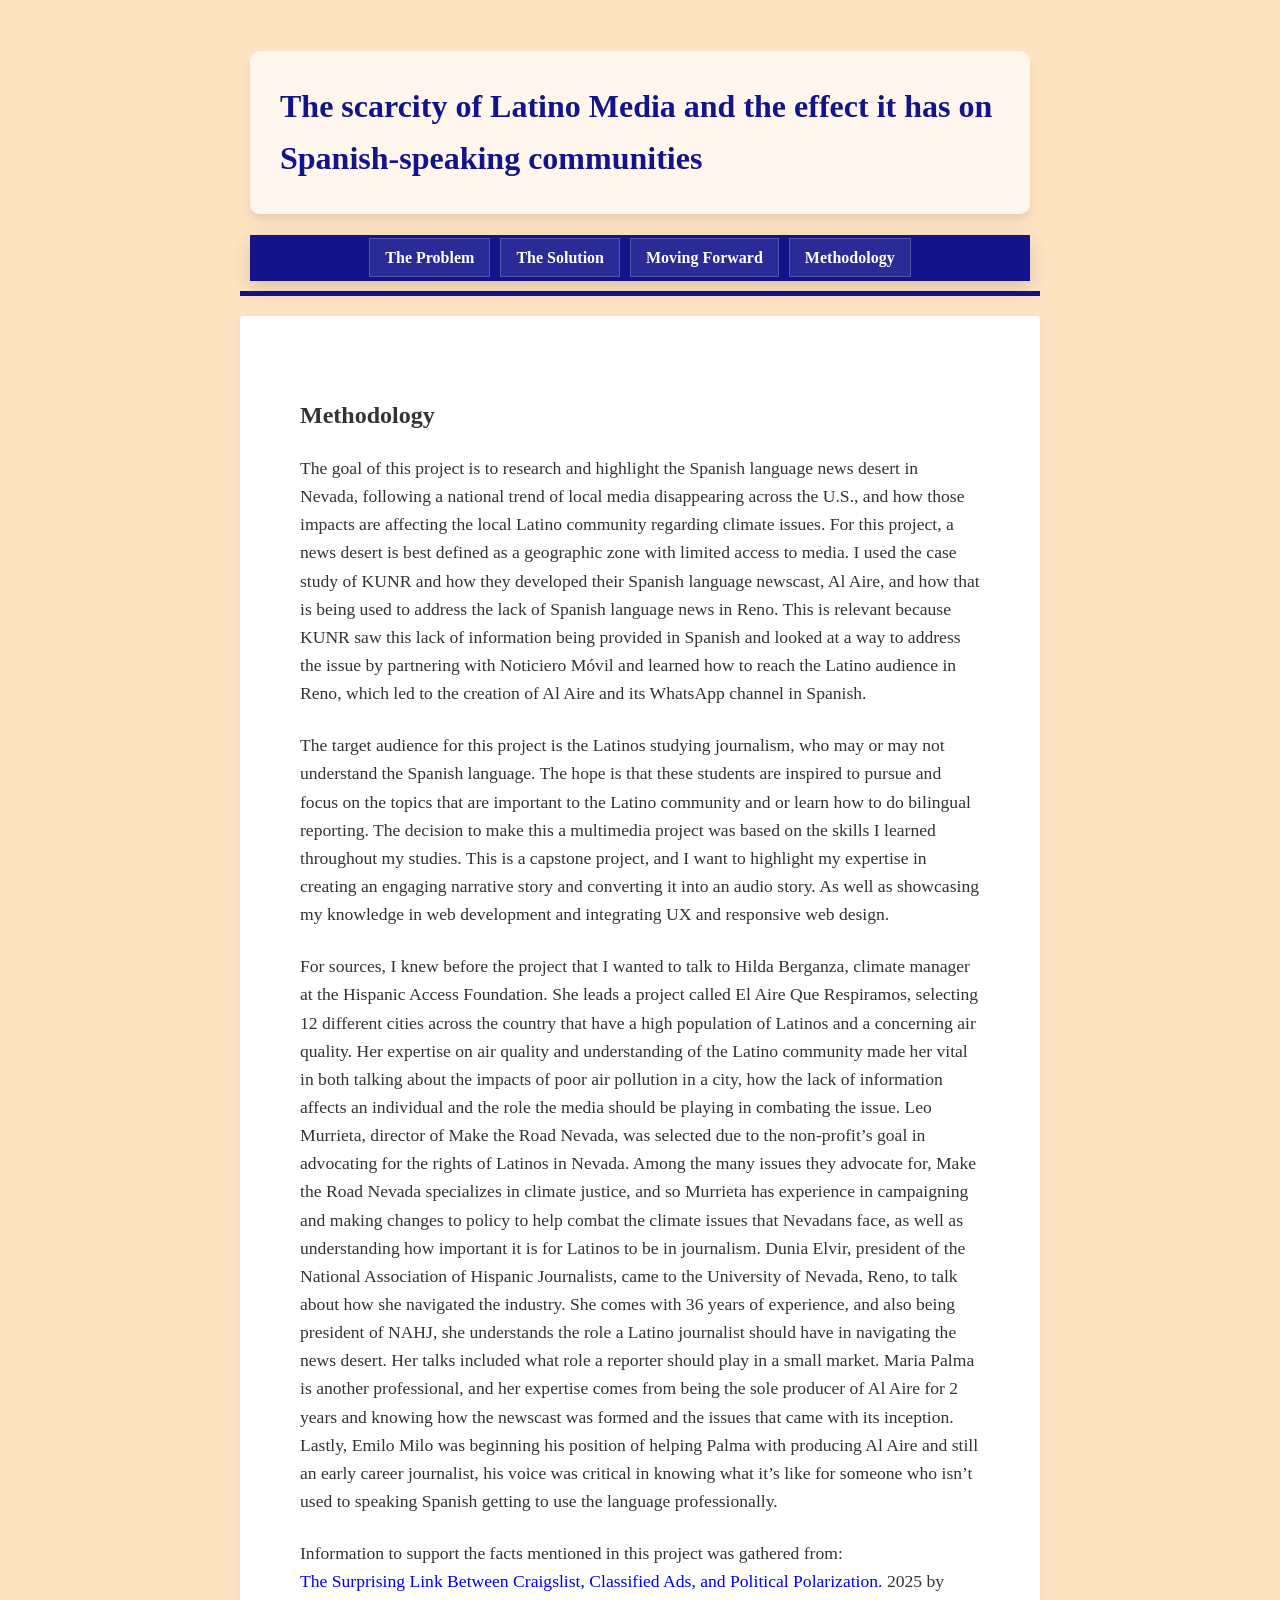
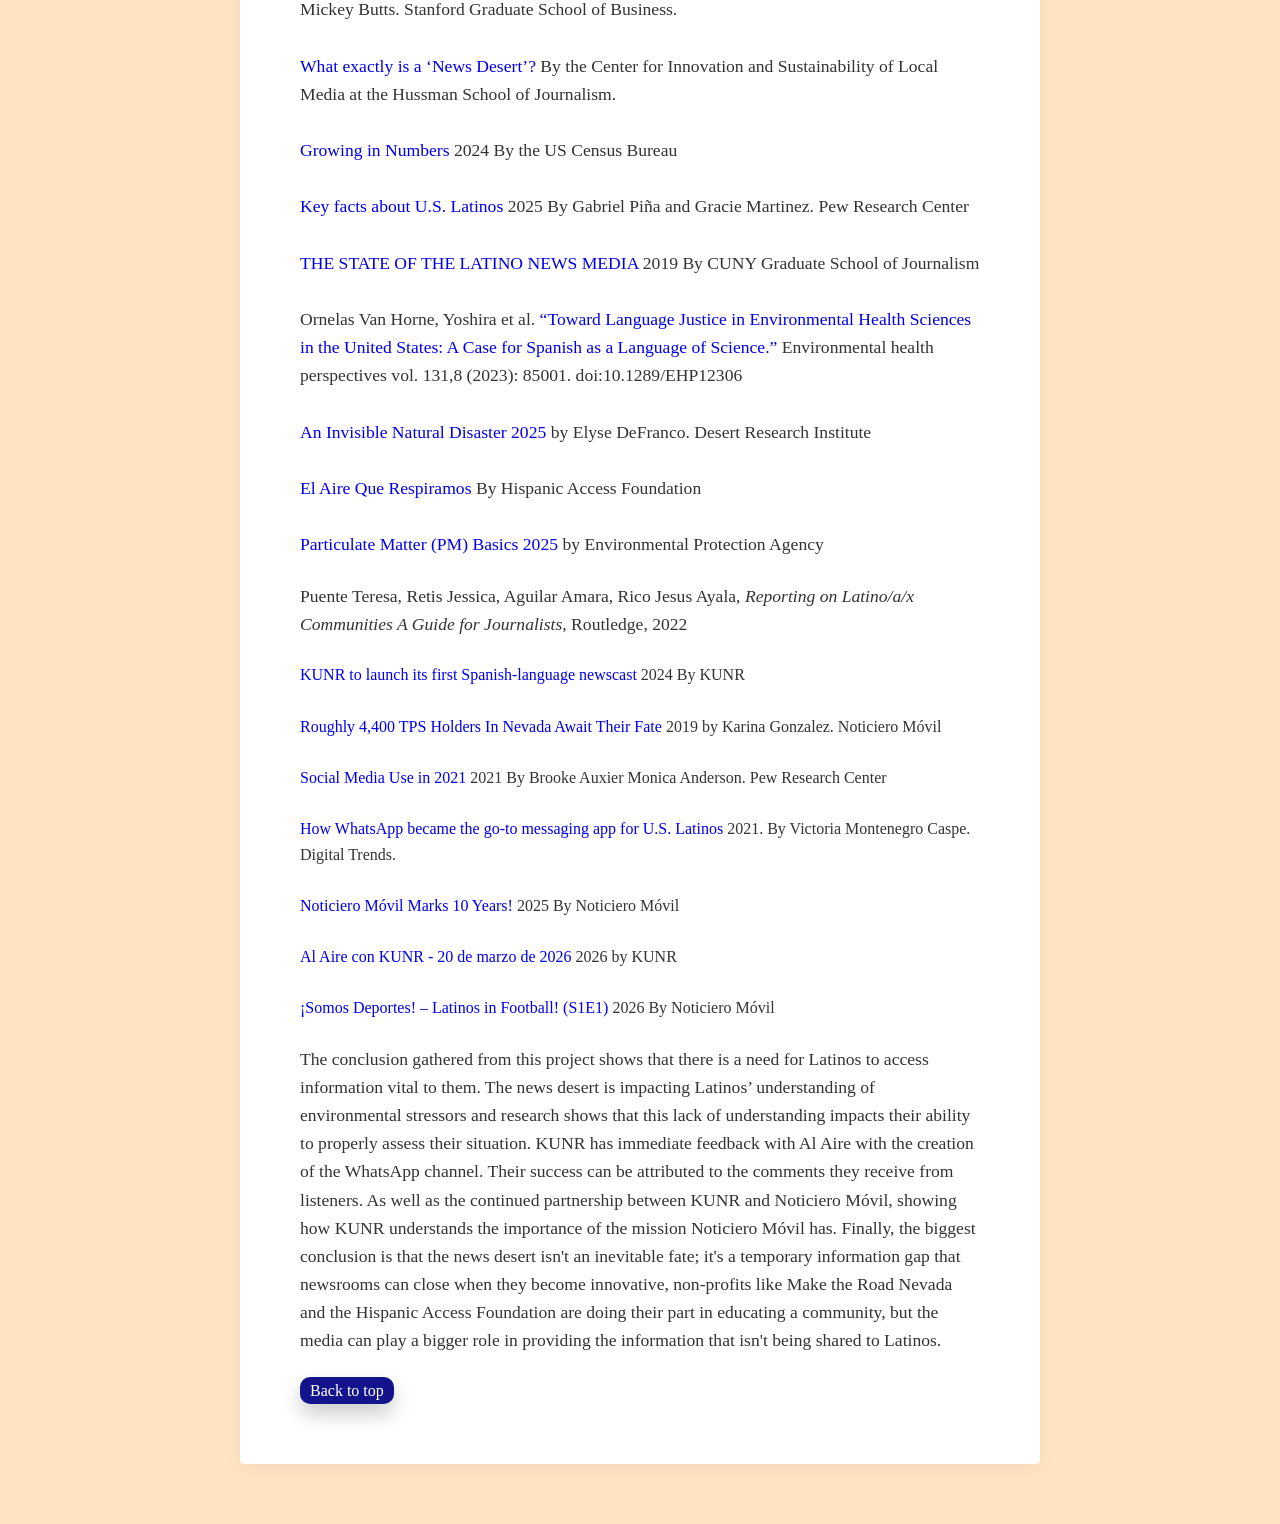
<file: Methodology.html>
<!DOCTYPE html>
<html lang="en">
<head>
    <meta charset="UTF-8">
    <meta name="viewport" content="width=device-width, initial-scale=1.0">
    <title>Methodology</title>
</head>
<link rel="stylesheet" href="style.css">
<body>
    <header id=top>
        <h1>The scarcity of Latino Media and the effect it has on Spanish-speaking communities</h1>
        <ul class="menubar">
            <li><a href="index.html">The Problem</a></li>
            <li><a href="solution.html">The Solution</a></li>
            <li><a href="movingforward.html">Moving Forward</a></li>
            <li><a href="Methodology.html">Methodology</a></li>
        </ul>
        
    </header>
    <main>
<h2>Methodology</h2>
<section>
<p>
The goal of this project is to research and highlight the Spanish language news desert in Nevada, following a national trend of local media disappearing across the U.S., and how those impacts are affecting the local Latino community regarding climate issues. For this project, a news desert is best defined as a geographic zone with limited access to media. I used the case study of KUNR and how they developed their Spanish language newscast, Al Aire, and how that is being used to address the lack of Spanish language news in Reno. This is relevant because KUNR saw this lack of information being provided in Spanish and looked at a way to address the issue by partnering with Noticiero Móvil and learned how to reach the Latino audience in Reno, which led to the creation of Al Aire and its WhatsApp channel in Spanish.</p>
</section> 

<section>
<p>
The target audience for this project is the Latinos studying journalism, who may or may not understand the Spanish language. The hope is that these students are inspired to pursue and focus on the topics that are important to the Latino community and or learn how to do bilingual reporting. The decision to make this a multimedia project was based on the skills I learned throughout my studies. This is a capstone project, and I want to highlight my expertise in creating an engaging narrative story and converting it into an audio story. As well as showcasing my knowledge in web development and integrating UX and responsive web design.</p>
</section>

        <section>
            <p>For sources, I knew before the project that I wanted to talk to Hilda Berganza, climate manager at the Hispanic Access Foundation. She leads a project called El Aire Que Respiramos, selecting 12 different cities across the country that have a high population of Latinos and a concerning air quality. Her expertise on air quality and understanding of the Latino community made her vital in both talking about the impacts of poor air pollution in a city, how the lack of information affects an individual and the role the media should be playing in combating the issue. Leo Murrieta, director of Make the Road Nevada, was selected due to the non-profit’s goal in advocating for the rights of Latinos in Nevada. Among the many issues they advocate for, Make the Road Nevada specializes in climate justice, and so Murrieta has experience in campaigning and making changes to policy to help combat the climate issues that Nevadans face, as well as understanding how important it is for Latinos to be in journalism. Dunia Elvir, president of the National Association of Hispanic Journalists, came to the University of Nevada, Reno, to talk about how she navigated the industry. She comes with 36 years of experience, and also being president of NAHJ, she understands the role a Latino journalist should have in navigating the news desert. Her talks included what role a reporter should play in a small market. Maria Palma is another professional, and her expertise comes from being the sole producer of Al Aire for 2 years and knowing how the newscast was formed and the issues that came with its inception. Lastly, Emilo Milo was beginning his position of helping Palma with producing Al Aire and still an early career journalist, his voice was critical in knowing what it’s like for someone who isn’t used to speaking Spanish getting to use the language professionally. 
</p>
        </section>

<section>
<p>
Information to support the facts mentioned in this project was gathered from:
<br>
<a href="https://www.gsb.stanford.edu/insights/surprising-link-between-craigslist-classified-ads-political-polarization#:~:text=The%20collapse%20of%20the%20classifieds,public%20at%20large%20less%20informed.">The Surprising Link Between Craigslist, Classified Ads, and Political Polarization.</a> 2025 by Mickey Butts. Stanford Graduate School of Business. 
<br><br>
<a href="https://www.cislm.org/what-exactly-is-a-news-desert/">What exactly is a ‘News Desert’?</a> By the Center for Innovation and Sustainability of Local Media at the Hussman School of Journalism.
<br><br>
<a href="https://www.census.gov/library/visualizations/2024/comm/growing-in-numbers.html">Growing in Numbers</a> 2024 By the US Census Bureau
<br><br>
<a href="https://www.pewresearch.org/short-reads/2025/10/22/key-facts-about-us-latinos/">Key facts about U.S. Latinos</a> 2025 By Gabriel Piña and Gracie Martinez. Pew Research Center
<br><br>
<a href="https://thelatinomediareport.journalism.cuny.edu/">THE STATE OF THE LATINO NEWS MEDIA</a> 2019 By CUNY Graduate School of Journalism
<br><br>
Ornelas Van Horne, Yoshira et al. <a href="https://pubmed.ncbi.nlm.nih.gov/37610227/">“Toward Language Justice in Environmental Health Sciences in the United States: A Case for Spanish as a Language of Science.”</a> Environmental health perspectives vol. 131,8 (2023): 85001. doi:10.1289/EHP12306
<br><br>
<a href="https://www.dri.edu/an-invisible-natural-disaster/">An Invisible Natural Disaster 2025</a> by Elyse DeFranco. Desert Research Institute 
<br><br>
<a href="https://hispanicaccess.org/what-we-do/eaqr">El Aire Que Respiramos</a> By Hispanic Access Foundation  
<br><br>
<a href="https://www.epa.gov/pm-pollution/particulate-matter-pm-basics">Particulate Matter (PM) Basics 2025</a> by Environmental Protection Agency

<p>
Puente Teresa, Retis Jessica, Aguilar Amara, Rico Jesus Ayala, <cite>Reporting on Latino/a/x Communities A Guide for Journalists</cite>, Routledge, 2022
</p>

<a href="https://www.kunr.org/local-stories/2024-02-28/kunr-to-launch-its-first-spanish-language-newscast">KUNR to launch its first Spanish-language newscast</a> 2024 By KUNR
    <br><br>
<a href="https://noticieromovil.com/roughly-4400-tps-holders-in-nevada-await-their-fate/">Roughly 4,400 TPS Holders In Nevada Await Their Fate</a> 2019 by Karina Gonzalez. Noticiero Móvil
    <br><br>
<a href="https://www.pewresearch.org/internet/2021/04/07/social-media-use-in-2021/">Social Media Use in 2021</a> 2021 By Brooke Auxier Monica Anderson. Pew Research Center
    <br><br>
    <a href="https://www.digitaltrends.com/phones/why-american-latinos-love-whatsapp/">How WhatsApp became the go-to messaging app for U.S. Latinos</a> 2021. By Victoria Montenegro Caspe. Digital Trends.
    <br><br>
    <a href="https://noticieromovil.com/press-releases/noticiero-movil-marks-10-years/">Noticiero Móvil Marks 10 Years!</a> 2025 By Noticiero Móvil
    <br><br>
    <a href="https://www.kunr.org/al-aire-con-kunr-2026/2026-03-20/al-aire-03-20-25">Al Aire con KUNR - 20 de marzo de 2026</a> 2026 by KUNR
    <br><br>
    <a href="https://noticieromovil.com/somos-deportes-latinos-in-football-s1e1/">¡Somos Deportes! – Latinos in Football! (S1E1)</a> 2026 By Noticiero Móvil
</p>
</section>

<section>
<p>
The conclusion gathered from this project shows that there is a need for Latinos to access information vital to them. The news desert is impacting Latinos’ understanding of environmental stressors and research shows that this lack of understanding impacts their ability to properly assess their situation. KUNR has immediate feedback with Al Aire with the creation of the WhatsApp channel. Their success can be attributed to the comments they receive from listeners. As well as the continued partnership between KUNR and Noticiero Móvil, showing how KUNR understands the importance of the mission Noticiero Móvil has. Finally, the biggest conclusion is that the news desert isn't an inevitable fate; it's a temporary information gap that newsrooms can close when they become innovative, non-profits like Make the Road Nevada and the Hispanic Access Foundation are doing their part in educating a community, but the media can play a bigger role in providing the information that isn't being shared to Latinos.
</p>
</section>




        <a href=#top class="top">Back to top</a>
    </main>
</body>
</html>
</file>
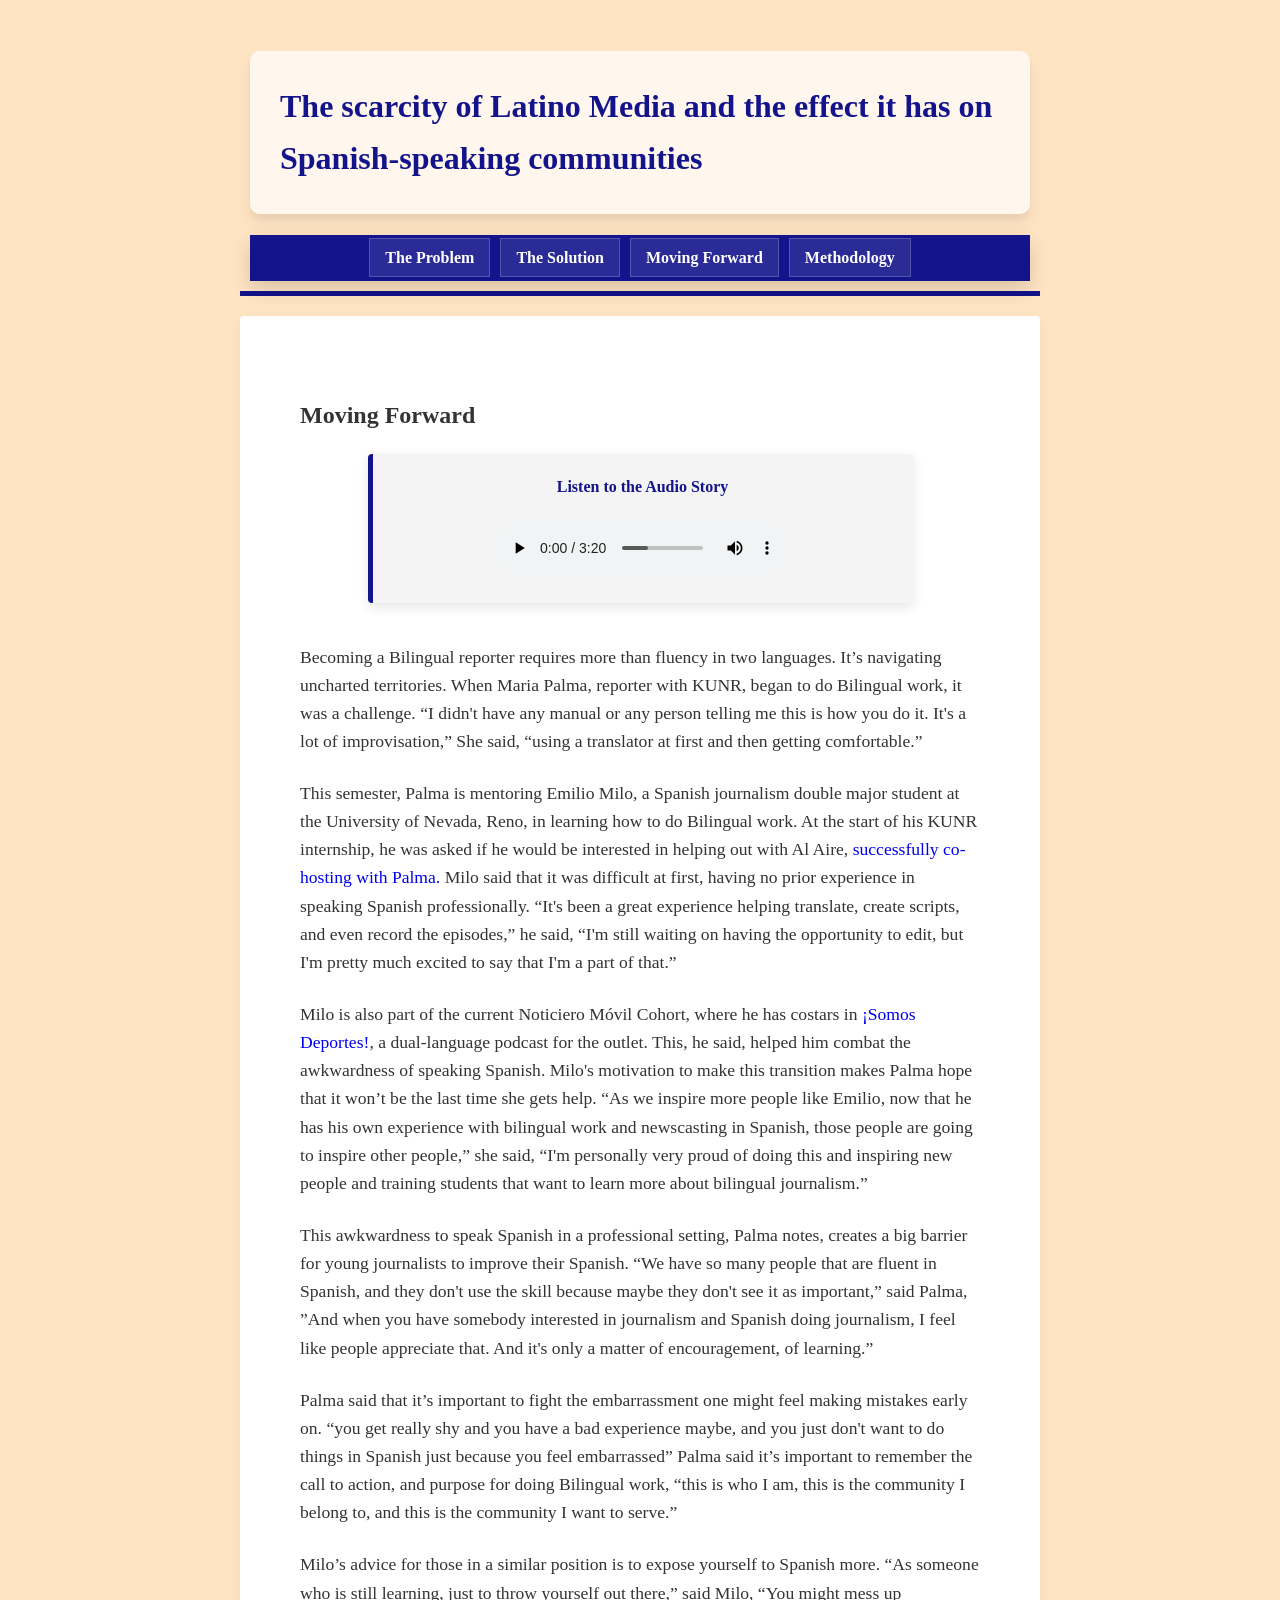
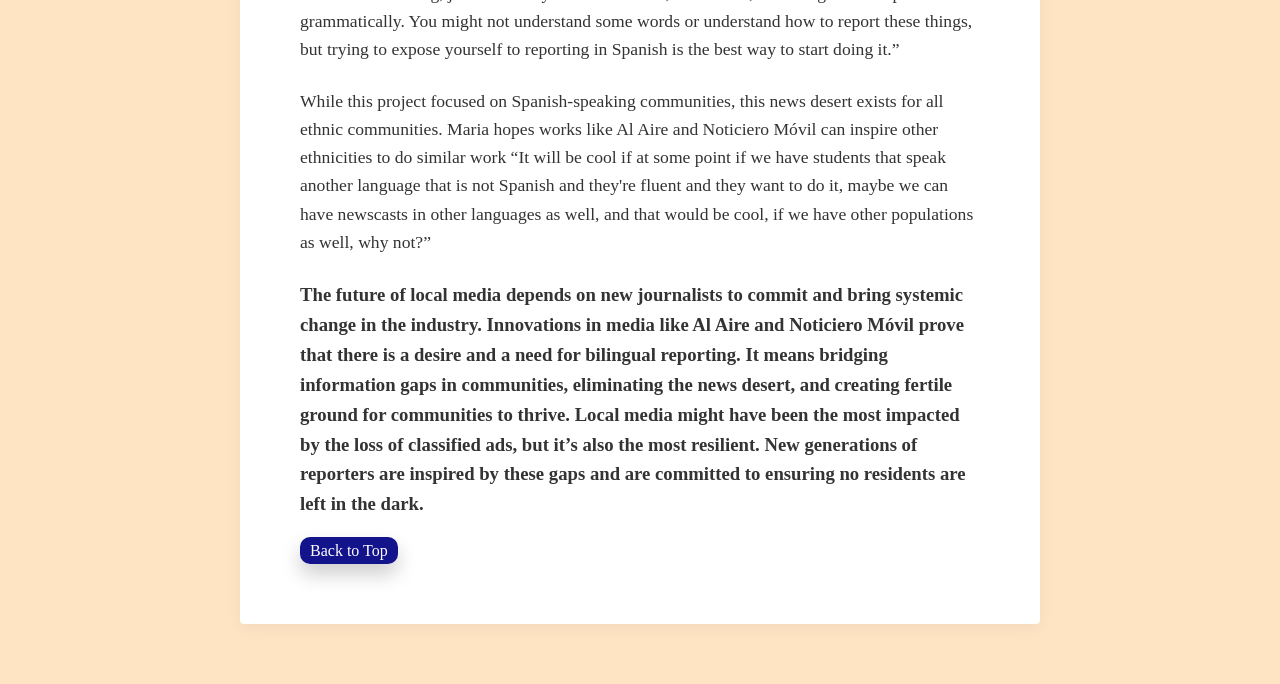
<file: movingforward.html>
<!DOCTYPE html>
<html lang="en">
<head>
    <meta charset="UTF-8">
    <meta name="viewport" content="width=device-width, initial-scale=1.0">
    <title>Moving Forward</title>
</head>
<link rel="stylesheet" href="style.css">
<body>
    <header id=top>
        <h1>The scarcity of Latino Media and the effect it has on Spanish-speaking communities</h1>
        <ul class="menubar">
            <li><a href="index.html">The Problem</a></li>
            <li><a href="solution.html">The Solution</a></li>
            <li><a href="movingforward.html">Moving Forward</a></li>
            <li><a href="Methodology.html">Methodology</a></li>
        </ul>
        
    </header>
    <main>
        <h2>Moving Forward</h2>
        <section class="Audio">
            <h4>Listen to the Audio Story</h4>
            <audio controls>
  <source src="Thesis 3 v2.mp3" type="audio/mp3">
Your browser does not support the audio element.
            </audio>
        </section>
            <section>
<p>
Becoming a Bilingual reporter requires more than fluency in two languages. It’s navigating uncharted territories. When Maria Palma, reporter with KUNR, began to do Bilingual work, it was a challenge. “I didn't have any manual or any person telling me this is how you do it. It's a lot of improvisation,” She said, “using a translator at first and then getting comfortable.” 
</p>

<p>
This semester, Palma is mentoring Emilio Milo, a Spanish journalism double major student at the University of Nevada, Reno, in learning how to do Bilingual work. At the start of his KUNR internship, he was asked if he would be interested in helping out with Al Aire, <a href="https://www.kunr.org/al-aire-con-kunr-2026/2026-03-20/al-aire-03-20-25"> successfully co-hosting with Palma.</a> Milo said that it was difficult at first, having no prior experience in speaking Spanish professionally. “It's been a great experience helping translate, create scripts, and even record the episodes,” he said, “I'm still waiting on having the opportunity to edit, but I'm pretty much excited to say that I'm a part of that.” 
</p>
</section>

<section>
<p>
Milo is also part of the current Noticiero Móvil Cohort, where he has costars in <a href="https://noticieromovil.com/somos-deportes-latinos-in-football-s1e1/">¡Somos Deportes!</a>, a dual-language podcast for the outlet. This, he said, helped him combat the awkwardness of speaking Spanish. Milo's motivation to make this transition makes Palma hope that it won’t be the last time she gets help. “As we inspire more people like Emilio, now that he has his own experience with bilingual work and newscasting in Spanish, those people are going to inspire other people,” she said, “I'm personally very proud of doing this and inspiring new people and training students that want to learn more about bilingual journalism.” 
</p>

<p>
This awkwardness to speak Spanish in a professional setting, Palma notes, creates a big barrier for young journalists to improve their Spanish.  “We have so many people that are fluent in Spanish, and they don't use the skill because maybe they don't see it as important,” said Palma, ”And when you have somebody interested in journalism and Spanish doing journalism, I feel like people appreciate that. And it's only a matter of encouragement, of learning.”
</p>
</section>

<section>
<p>
Palma said that it’s important to fight the embarrassment one might feel making mistakes early on. “you get really shy and you have a bad experience maybe, and you just don't want to do things in Spanish just because you feel embarrassed” Palma said it’s important to remember the call to action, and purpose for doing Bilingual work, “this is who I am, this is the community I belong to, and this is the community I want to serve.”
</p>

<p>
Milo’s advice for those in a similar position is to expose yourself to Spanish more. “As someone who is still learning,  just to throw yourself out there,” said Milo, “You might mess up grammatically. You might not understand some words or understand how to report these things, but trying to expose yourself to reporting in Spanish is the best way to start doing it.”
</p>
</section>

<section>
<p>
While this project focused on Spanish-speaking communities, this news desert exists for all ethnic communities. Maria hopes works like Al Aire and Noticiero Móvil can inspire other ethnicities to do similar work “It will be cool if at some point if we have students that speak another language that is not Spanish and they're fluent and they want to do it, maybe we can have newscasts in other languages as well, and that would be cool, if we have other populations as well, why not?”
</p>

<h3>
The future of local media depends on new journalists to commit and bring systemic change in the industry. Innovations in media like Al Aire and Noticiero Móvil prove that there is a desire and a need for bilingual reporting. It means bridging information gaps in communities, eliminating the news desert, and creating fertile ground for communities to thrive. Local media might have been the most impacted by the loss of classified ads, but it’s also the most resilient. New generations of reporters are inspired by these gaps and are committed to ensuring no residents are left in the dark. 
</h3>
</section>
            
 <a href="#top" class="top">Back to Top</a>
    </main>
</body>
</html>
</file>
<file: style.css>
body {
    background-color: bisque;
    font-family: 'Georgia', serif;
    line-height: 1.6; 
    max-width: 800px; 
    margin: 0 auto; 
    padding: 20px;
    color: #333;
}
p {
    font-size: 1.1rem;
    line-height: 1.6;
    color: #333;
    margin-bottom: 1.5rem;
}
a {
   text-decoration: none;
}
a:hover{
    color: orangered;
}
header{
    border-bottom: 5px solid rgb(19, 19, 139);
    padding: 10px;
}
h1{
    color:rgb(19, 19, 139);
    background-color: rgba(255, 255, 255, 0.7);
    padding: 30px;
    border-radius: 10px;
    box-shadow: 0 10px 20px rgba(0,0,0,0.05), 0 6px 6px rgba(0,0,0,0.05);
}
ul {
    display: flex;
    list-style: none;
    margin: 0;
    padding: 0;
    justify-content: center;
    padding: 10px 0;
    gap: 10px;
    flex-wrap: nowrap;
}
ul li{
    display: block;
    color: orangered;
    padding: 0;
}
ul li a {
    text-decoration: none;
    color: white;
    font-weight: bold;
    transition: color 0.3s;
    background-color: rgba(255, 255, 255, 0.1);
    padding: 10px 15px;
    border: 1px solid rgba(255, 255, 255, 0.2);
    white-space: nowrap;
}
ul li a:hover {
    color: bisque;
    background-color: orangered;
    box-shadow: 0 2px 8px rgba(0,0,0,0.2);
    transform: translateY(-2px);
}
.menubar {
    background-color: rgb(19, 19, 139);
    position: sticky;
    top: 0;
    z-index: 1000;
    box-shadow: 0 8px 20px rgba(0,0,0,0.15); 
}
img {
    display: block;
    max-width: 100%;
    height: auto;
    margin: 30px auto;
    box-shadow: 0 4px 8px rgba(0,0,0,0.15);
    border-radius: 4px;
}
main {
    background-color: white;
    padding: 60px;
    margin-top: 20px;
    margin-bottom: 40px;
    box-shadow: 0 4px 15px rgba(0,0,0,0.05);
    border-radius: 4px;
}
.Audio {
    background-color: #f4f4f4;
    padding: 20px;
    text-align: center;
    max-width: 500px; 
    width: 90%;
    border-radius: 8px;
    margin: 0 auto 40px auto;
    margin-bottom: 40px;
    border-left: 5px solid rgb(19, 19, 139);
    box-shadow: 0 4px 12px rgba(0,0,0,0.1);
    border-radius: 4px;
}
.Audio h4 {
    margin-top: 0;
    color: rgb(19, 19, 139);
}
.Audio:hover, img:hover {
    box-shadow: 0 8px 16px rgba(0,0,0,0.2);
    transition: box-shadow 0.3s ease;
}
.top {
    background-color: rgb(19, 19, 139);
    color: white;
    text-decoration: none;
    padding: 5px 10px;
    border-radius: 10px;
    box-shadow: 0 10px 20px rgba(0,0,0,0.2); 
}
.top:hover{
    color: bisque;
    background-color: orangered;
    box-shadow: 0 2px 8px rgba(0,0,0,0.2);
}
figcaption{
    font-style: italic;
    font-size: 12px;
}
@media (max-width: 768px) {
    main {
        padding: 25px;
        margin: 10px;
    }
    ul {
        flex-direction: column; 
        gap: 8px;
        padding: 10px 20px;
    }
    ul li {
        width: 100%;
        padding: 0;
    }

    ul li a {
        display: block;
        text-align: center;
        padding: 0px;
    }
    .RenoImage {
        flex-direction: column;
    }
    .RenoImage img {
        width: 100%;
    }
    .Audio {
        width: 100%;
        padding: 15px;
    }
}
</file>
